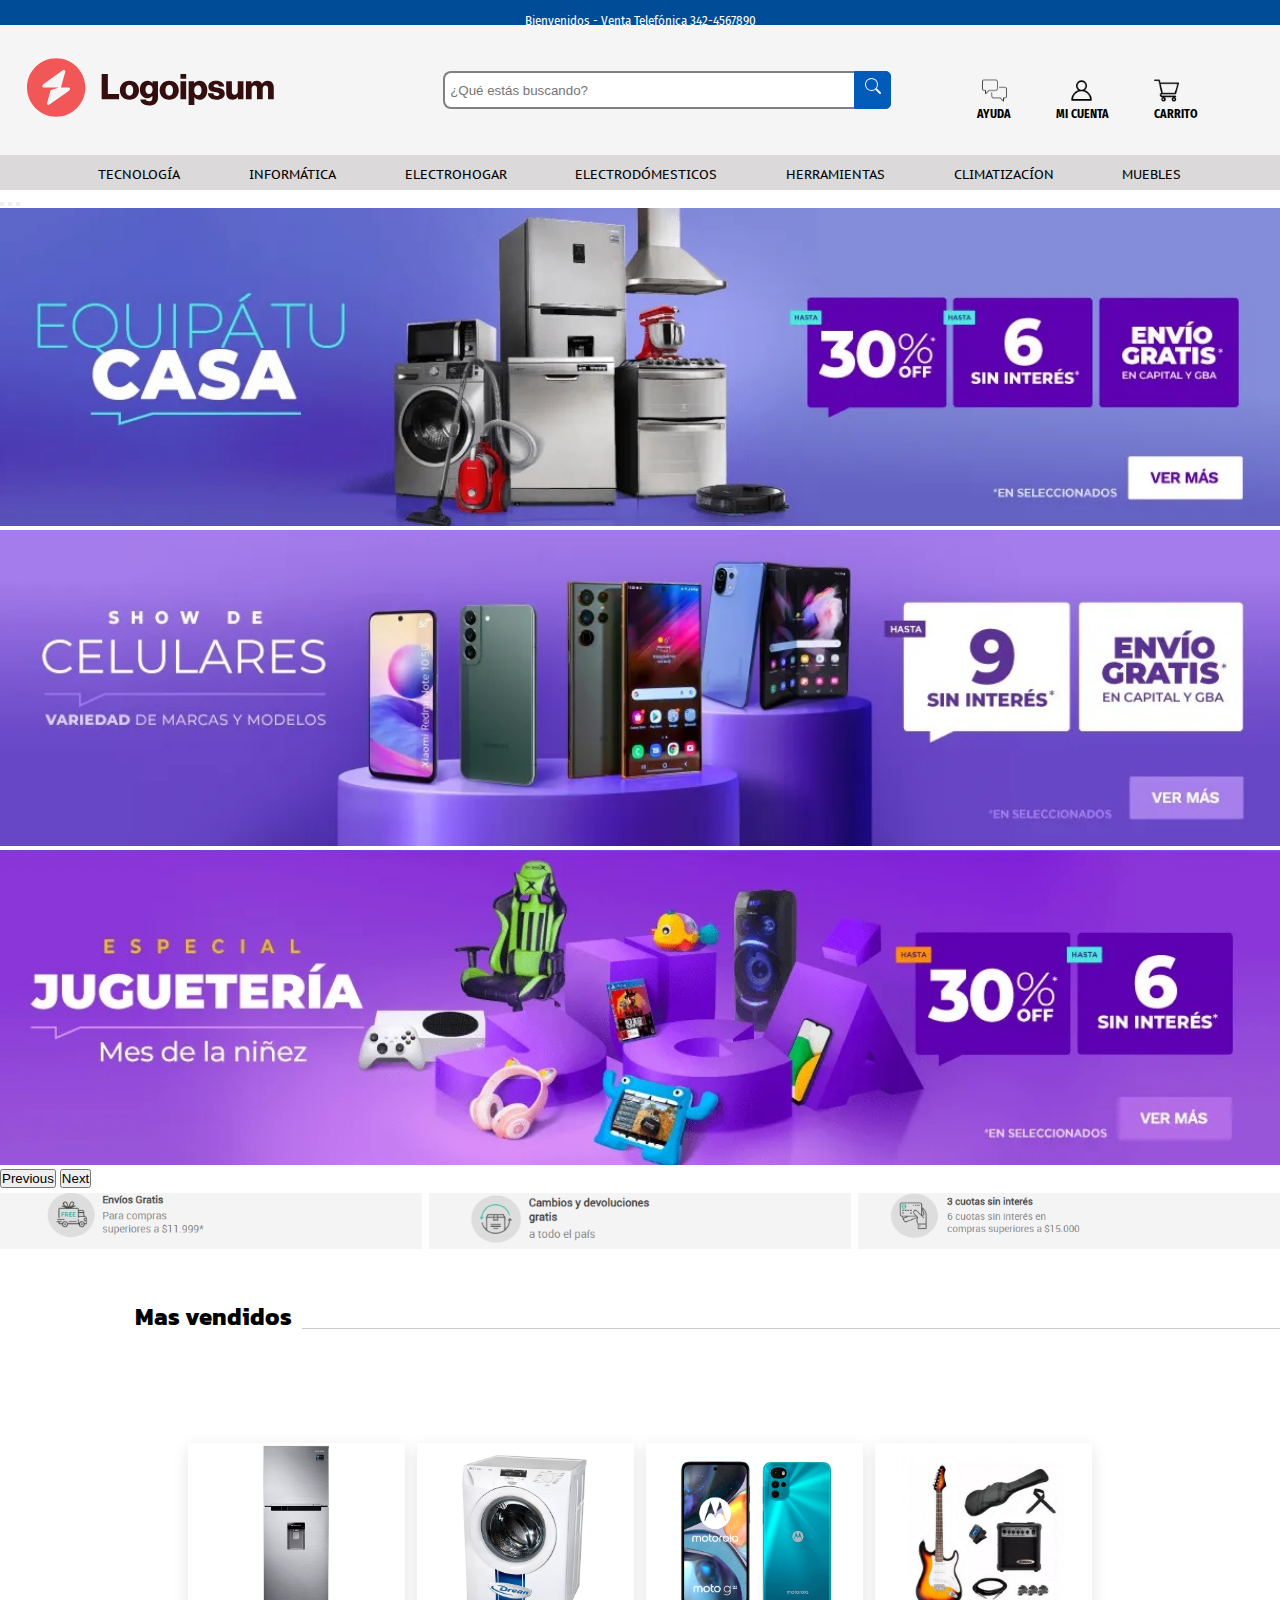
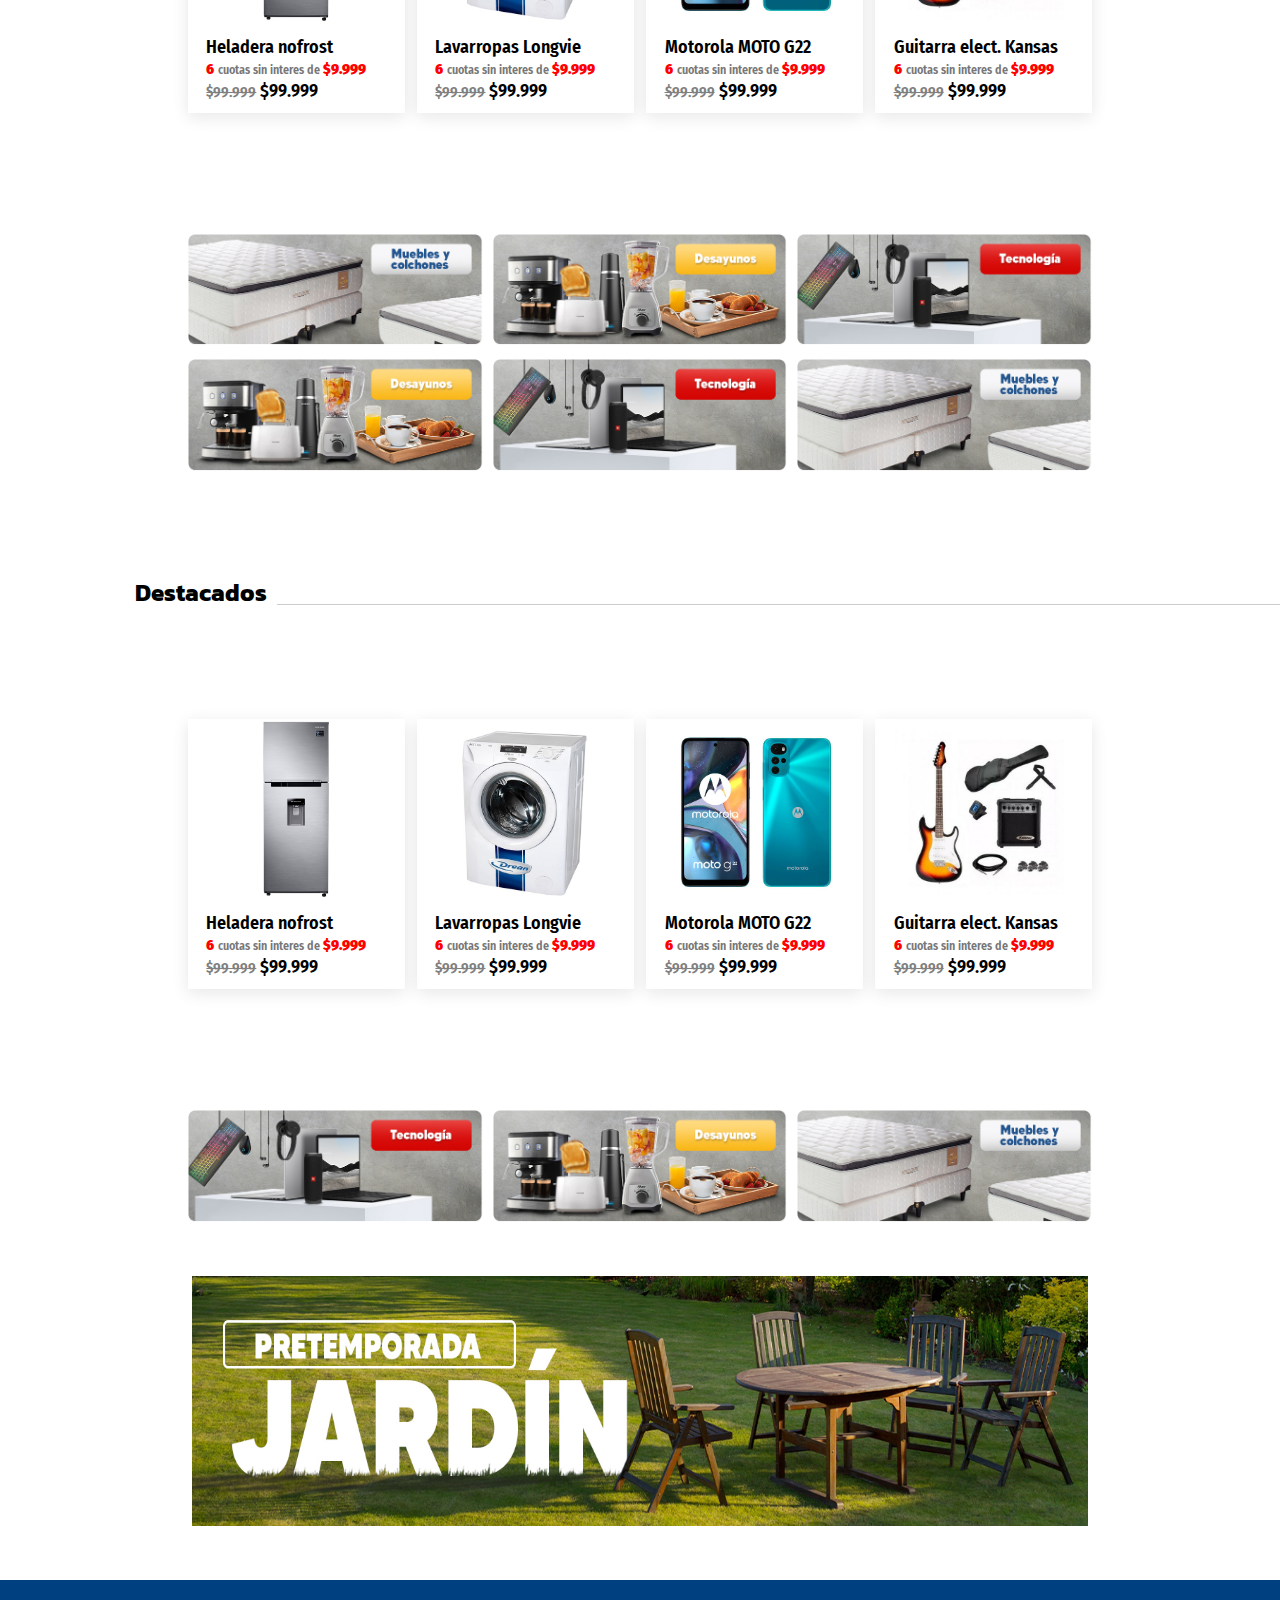
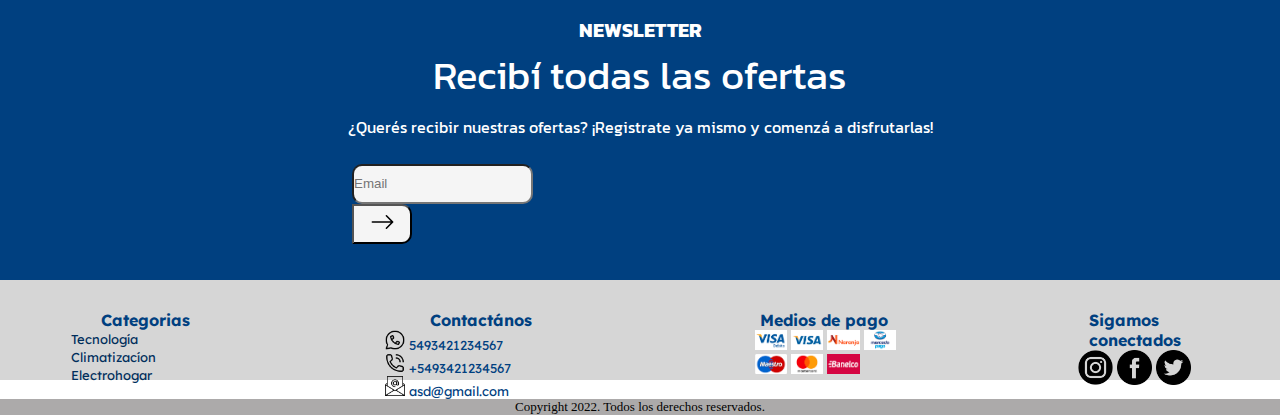
<file: index.html>
<!DOCTYPE html>
<html lang="es">

<head>
    <meta charset="UTF-8">
    <meta http-equiv="X-UA-Compatible" content="IE=edge">
    <meta name="viewport" content="width=device-width, initial-scale=1.0">
    <title>eCommerce</title>
    <!-- CSS -->
    <link href="https://cdn.jsdelivr.net/npm/bootstrap@5.2.0/dist/css/bootstrap.min.css" rel="stylesheet"
        integrity="sha384-gH2yIJqKdNHPEq0n4Mqa/HGKIhSkIHeL5AyhkYV8i59U5AR6csBvApHHNl/vI1Bx" crossorigin="anonymous">
    <link rel="stylesheet" href="./css/styles.css">

</head>

<body>
    <header>
        <div class="headerSuperior">
            <a href="./index.html">
                <p>Bienvenidos - Venta Telefónica 342-4567890</p>
            </a>
        </div>
        <div class="headerMain">
            <div class="logoEmpresa">
                <a href="#"><img src="./img/Logos/logo-ipsum.svg" alt="Logo de empresa"></a>
            </div>
            <div class="searchBox">
                <div class="wrap">
                    <div class="searchBox">
                        <input type="search" id="form1" class="searchTerm" placeholder="¿Qué estás buscando?">
                        <button type="button" class="searchButton">
                            <svg xmlns="http://www.w3.org/2000/svg" width="16" height="16" fill="currentColor"
                                class="bi bi-search" viewBox="0 0 16 16">
                                <path
                                    d="M11.742 10.344a6.5 6.5 0 1 0-1.397 1.398h-.001c.03.04.062.078.098.115l3.85 3.85a1 1 0 0 0 1.415-1.414l-3.85-3.85a1.007 1.007 0 0 0-.115-.1zM12 6.5a5.5 5.5 0 1 1-11 0 5.5 5.5 0 0 1 11 0z" />
                            </svg>
                        </button>
                    </div>
                </div>
            </div>
            <div class="iconosHeader">
                <div>
                    <a href="#">
                        <img src="./img/Logos/ayuda.png" class="iconoAyuda" alt="Ayuda">
                        <p>AYUDA</p>
                    </a>
                </div>
                <div>
                    <a href="./pages/inicio-sesion.html">
                        <img src="./img/Logos/usuario.png" class="iconoUsuario" alt="Mi cuenta">
                        <p>MI CUENTA</p>
                    </a>
                </div>
                <div>
                    <a href="#">
                        <img src="./img/Logos/carrito-de-compras.png" alt="Carrito de comras">
                        <p>CARRITO</p>
                    </a>
                </div>
            </div>
        </div>
        <nav class='navBar'>
            <input type='checkbox' id='responsive-menu' onclick='updatemenu()'><label></label>
            <ul>
                <li><a href='./pages/grilla-productos.html'>TECNOLOGÍA</a></li>
                <li><a href='./pages/grilla-productos.html'>INFORMÁTICA</a></li>
                <li><a href='./pages/grilla-productos.html'>ELECTROHOGAR</a></li>
                <li><a href='./pages/grilla-productos.html'>ELECTRODÓMESTICOS</a></li>
                <li><a href='./pages/grilla-productos.html'>HERRAMIENTAS</a></li>
                <li><a href='./pages/grilla-productos.html'>CLIMATIZACÍON</a></li>
                <li><a href='./pages/grilla-productos.html'>MUEBLES</a></li>
            </ul>
        </nav>
    </header>
    <main>
        <section>
            <div class="mainBanner">
                <div id="carouselExampleIndicators" class="carousel slide" data-bs-ride="true">
                    <div class="carousel-indicators">
                        <button type="button" data-bs-target="#carouselExampleIndicators" data-bs-slide-to="0"
                            class="active" aria-current="true" aria-label="Slide 1"></button>
                        <button type="button" data-bs-target="#carouselExampleIndicators" data-bs-slide-to="1"
                            aria-label="Slide 2"></button>
                        <button type="button" data-bs-target="#carouselExampleIndicators" data-bs-slide-to="2"
                            aria-label="Slide 3"></button>
                    </div>
                    <div class="carousel-inner">
                        <div class="carousel-item active">
                            <img src="./img/banners/main-banner-1.jpg" class="d-block w-100" alt="banner 1">
                        </div>
                        <div class="carousel-item">
                            <img src="./img/banners/main-banner-2.jpg" class="d-block w-100" alt="banner 2">
                        </div>
                        <div class="carousel-item">
                            <img src="./img/banners/main-banner-3.jpg" class="d-block w-100" alt="banner 3">
                        </div>
                    </div>
                    <button class="carousel-control-prev" type="button" data-bs-target="#carouselExampleIndicators"
                        data-bs-slide="prev">
                        <span class="carousel-control-prev-icon" aria-hidden="true"></span>
                        <span class="visually-hidden">Previous</span>
                    </button>
                    <button class="carousel-control-next" type="button" data-bs-target="#carouselExampleIndicators"
                        data-bs-slide="next">
                        <span class="carousel-control-next-icon" aria-hidden="true"></span>
                        <span class="visually-hidden">Next</span>
                    </button>
                </div>
            </div>
            <div class="inferiorBanner">
                <div class="imgInferiorBanner">
                    <img src="./img/categorias/envio-gratis.png" alt="Envios gratis">
                </div>
                <div class="imgInferiorBanner">
                    <img src="./img/categorias/cambios-devoluciones.png" alt="cambios y devoluciones gratis">
                </div>
                <div class="imgInferiorBanner">
                    <img src="./img/categorias/cuotas-s-interes.png" alt="Cuotas sin interes">
                </div>
            </div>
        </section>
        <h2 class="titulo-linea">Mas vendidos</h2>
        <section class="productosContainer">
            <div class="producto">
                <a href="#"><img src="./img/productos/heladera.png" alt="Heladera"></a>
                <p class="nombreProducto">Heladera nofrost</p>
                <p class="cuotasProducto"><b>6</b> <small>cuotas sin interes de </small><b>$9.999</b></p>
                <p class="precioProducto"> <span class="textoTachado"> $99.999</span> $99.999</p>
            </div>
            <div class="producto">
                <a href="#"><img src="./img/productos/lavarropas.jpg" alt="Producto"></a>
                <p class="nombreProducto">Lavarropas Longvie</p>
                <p class="cuotasProducto"><b>6</b> <small>cuotas sin interes de </small><b>$9.999</b></p>
                <p class="precioProducto"> <span class="textoTachado"> $99.999</span> $99.999</p>
            </div>
            <div class="producto">
                <a href="#"><img src="./img/productos/smarthphone.jpg" alt="Producto"></a>
                <p class="nombreProducto">Motorola MOTO G22</p>
                <p class="cuotasProducto"><b>6</b> <small>cuotas sin interes de </small><b>$9.999</b></p>
                <p class="precioProducto"> <span class="textoTachado"> $99.999</span> $99.999</p>
            </div>
            <div class="producto">
                <a href="#"><img src="./img/productos/guiarra-electrica.jpg" alt="Producto"></a>
                <p class="nombreProducto">Guitarra elect. Kansas</p>
                <p class="cuotasProducto"><b>6</b> <small>cuotas sin interes de </small><b>$9.999</b></p>
                <p class="precioProducto"> <span class="textoTachado"> $99.999</span> $99.999</p>
            </div>
        </section>
        <section class="grillaContainer">
            <div>
                <a href="./pages/grilla-productos.html"><img src="./img/categorias/colchones.jpg" alt="Colchones"></a>
            </div>
            <div>
                <a href="./pages/grilla-productos.html"><img src="./img/categorias/electrodomesticos.jpg"
                        alt="Electrodomesticos"></a>
            </div>
            <div>
                <a href="./pages/grilla-productos.html"><img src="./img/categorias/tecnologia.jpg" alt="Tecnología"></a>
            </div>
            <div>
                <a href="./pages/grilla-productos.html"><img src="./img/categorias/electrodomesticos.jpg"
                        alt="Electrodomesticos"></a>
            </div>
            <div>
                <a href="./pages/grilla-productos.html"><img src="./img/categorias/tecnologia.jpg" alt="Tecnología"></a>
            </div>
            <div>
                <a href="./pages/grilla-productos.html"><img src="./img/categorias/colchones.jpg" alt="Colchones"></a>
            </div>

        </section>
        <h2 class="titulo-linea">Destacados</h2>
        <section class="productosContainer">
            <div class="producto">
                <a href="#"><img src="./img/productos/heladera.png" alt="Heladera"></a>
                <p class="nombreProducto">Heladera nofrost</p>
                <p class="cuotasProducto"><b>6</b> <small>cuotas sin interes de </small><b>$9.999</b></p>
                <p class="precioProducto"> <span class="textoTachado"> $99.999</span> $99.999</p>
            </div>
            <div class="producto">
                <a href="#"><img src="./img/productos/lavarropas.jpg" alt="Producto"></a>
                <p class="nombreProducto">Lavarropas Longvie</p>
                <p class="cuotasProducto"><b>6</b> <small>cuotas sin interes de </small><b>$9.999</b></p>
                <p class="precioProducto"> <span class="textoTachado"> $99.999</span> $99.999</p>
            </div>
            <div class="producto">
                <a href="#"><img src="./img/productos/smarthphone.jpg" alt="Producto"></a>
                <p class="nombreProducto">Motorola MOTO G22</p>
                <p class="cuotasProducto"><b>6</b> <small>cuotas sin interes de </small><b>$9.999</b></p>
                <p class="precioProducto"> <span class="textoTachado"> $99.999</span> $99.999</p>
            </div>
            <div class="producto">
                <a href="#"><img src="./img/productos/guiarra-electrica.jpg" alt="Producto"></a>
                <p class="nombreProducto">Guitarra elect. Kansas</p>
                <p class="cuotasProducto"><b>6</b> <small>cuotas sin interes de </small><b>$9.999</b></p>
                <p class="precioProducto"> <span class="textoTachado"> $99.999</span> $99.999</p>
            </div>
        </section>
        <section>
            <div class="grillaContainer">
                <a href="./pages/grilla-productos.html"><img src="./img/categorias/tecnologia.jpg" alt="Tecnología"></a>
                <a href="./pages/grilla-productos.html"><img src="./img/categorias/electrodomesticos.jpg"
                        alt="Electrodomesticos"></a>
                <a href="./pages/grilla-productos.html"><img src="./img/categorias/colchones.jpg" alt="Colchones"></a>
            </div>
            <div class="bannerEnlace">
                <a href="./pages/grilla-productos.html"><img src="./img/banners/banner-categoria.jpg"
                        alt="Jardineria"></a>
            </div>


        </section>
        <section class="newsletter">
            <div>
                <h5> NEWSLETTER</h5>
                <p id="newsletterOfertas">Recibí todas las ofertas</p>
                <p>¿Querés recibir nuestras ofertas? ¡Registrate ya mismo y comenzá a disfrutarlas!</p>
            </div>
            <div class="newsletterSubs">
                <div class="input-group">
                    <input type="email" class="form-control" placeholder="Email">
                    <div class="input-group-btn">
                        <button class="btn" type="submit"><svg xmlns="http://www.w3.org/2000/svg" width="20" height="16"
                                fill="currentColor" class="bi bi-arrow-right" viewBox="0 0 16 16">
                                <path fill-rule="evenodd"
                                    d="M1 8a.5.5 0 0 1 .5-.5h11.793l-3.147-3.146a.5.5 0 0 1 .708-.708l4 4a.5.5 0 0 1 0 .708l-4 4a.5.5 0 0 1-.708-.708L13.293 8.5H1.5A.5.5 0 0 1 1 8z" />
                            </svg>
                        </button>
                    </div>
                </div>
            </div>
        </section>
        <footer>
            <section class="footerContainer">
                <div class="categoriasFooter">
                    <h4>Categorias</h4>
                    <ul>
                        <li><a href="./pages/grilla-productos.html">Tecnología</a></li>
                        <li><a href="./pages/grilla-productos.html">Climatizacíon</a></li>
                        <li><a href="./pages/grilla-productos.html">Electrohogar</a></li>
                    </ul>
                </div>
                <div class="contactanosFooter">
                    <h4>Contactános</h4>
                    <ul>
                        <li><img src="./img/Logos/whatsapp.png" alt="whatsapp"> 5493421234567</li>
                        <li><img src="./img/Logos/llamada.png" alt="telefono"> +5493421234567</li>
                        <li><img src="./img/Logos/correo-electronico.png" alt="e-mail"> asd@gmail.com</li>
                    </ul>
                </div>
                <div class="mediosDePago">
                    <h4>Medios de pago</h4>
                    <div>
                        <img src="./img/Logos/medios-de-pago/visadebit@2x.png" alt="Visa debito">
                        <img src="./img/Logos/medios-de-pago/visa@2x.png" alt="Visa">
                        <img src="./img/Logos/medios-de-pago/tarjeta-naranja@2x.png" alt="tarjeta naranja">
                        <img src="./img/Logos/medios-de-pago/mercadopago@2x.png" alt="Mercadopago">
                    </div>
                    <div>
                        <img src="./img/Logos/medios-de-pago/mastercarddebit@2x.png" alt="Mastercard debito">
                        <img src="./img/Logos/medios-de-pago/mastercard@2x.png" alt="Mastercard">
                        <img src="./img/Logos/medios-de-pago/banelco@2x.png" alt="Banelco">
                    </div>
                </div>
                <div class="socialNetworksFooter">
                    <h4>Sigamos conectados</h4>
                    <div>
                        <a href="#"><img src="./img/Logos/instagram.png" alt="Instagram"></a>
                        <a href="#"><img src="./img/Logos/facebook.png" alt="Facebook"></a>
                        <a href="#"><img src="./img/Logos/twitter.png" alt="Twitter"></a>
                    </div>
                </div>
            </section>

            <div class="copyright">
                <p>Copyright 2022. Todos los derechos reservados. </p>
            </div>
        </footer>
    </main>

    <!-- JavaScript -->
    <script src="https://cdn.jsdelivr.net/npm/bootstrap@5.2.0/dist/js/bootstrap.bundle.min.js"
        integrity="sha384-A3rJD856KowSb7dwlZdYEkO39Gagi7vIsF0jrRAoQmDKKtQBHUuLZ9AsSv4jD4Xa"
        crossorigin="anonymous"></script>
    <script src="../index.js"></script>
    <script src="../index.js"></script>
</body>

</html>
</file>
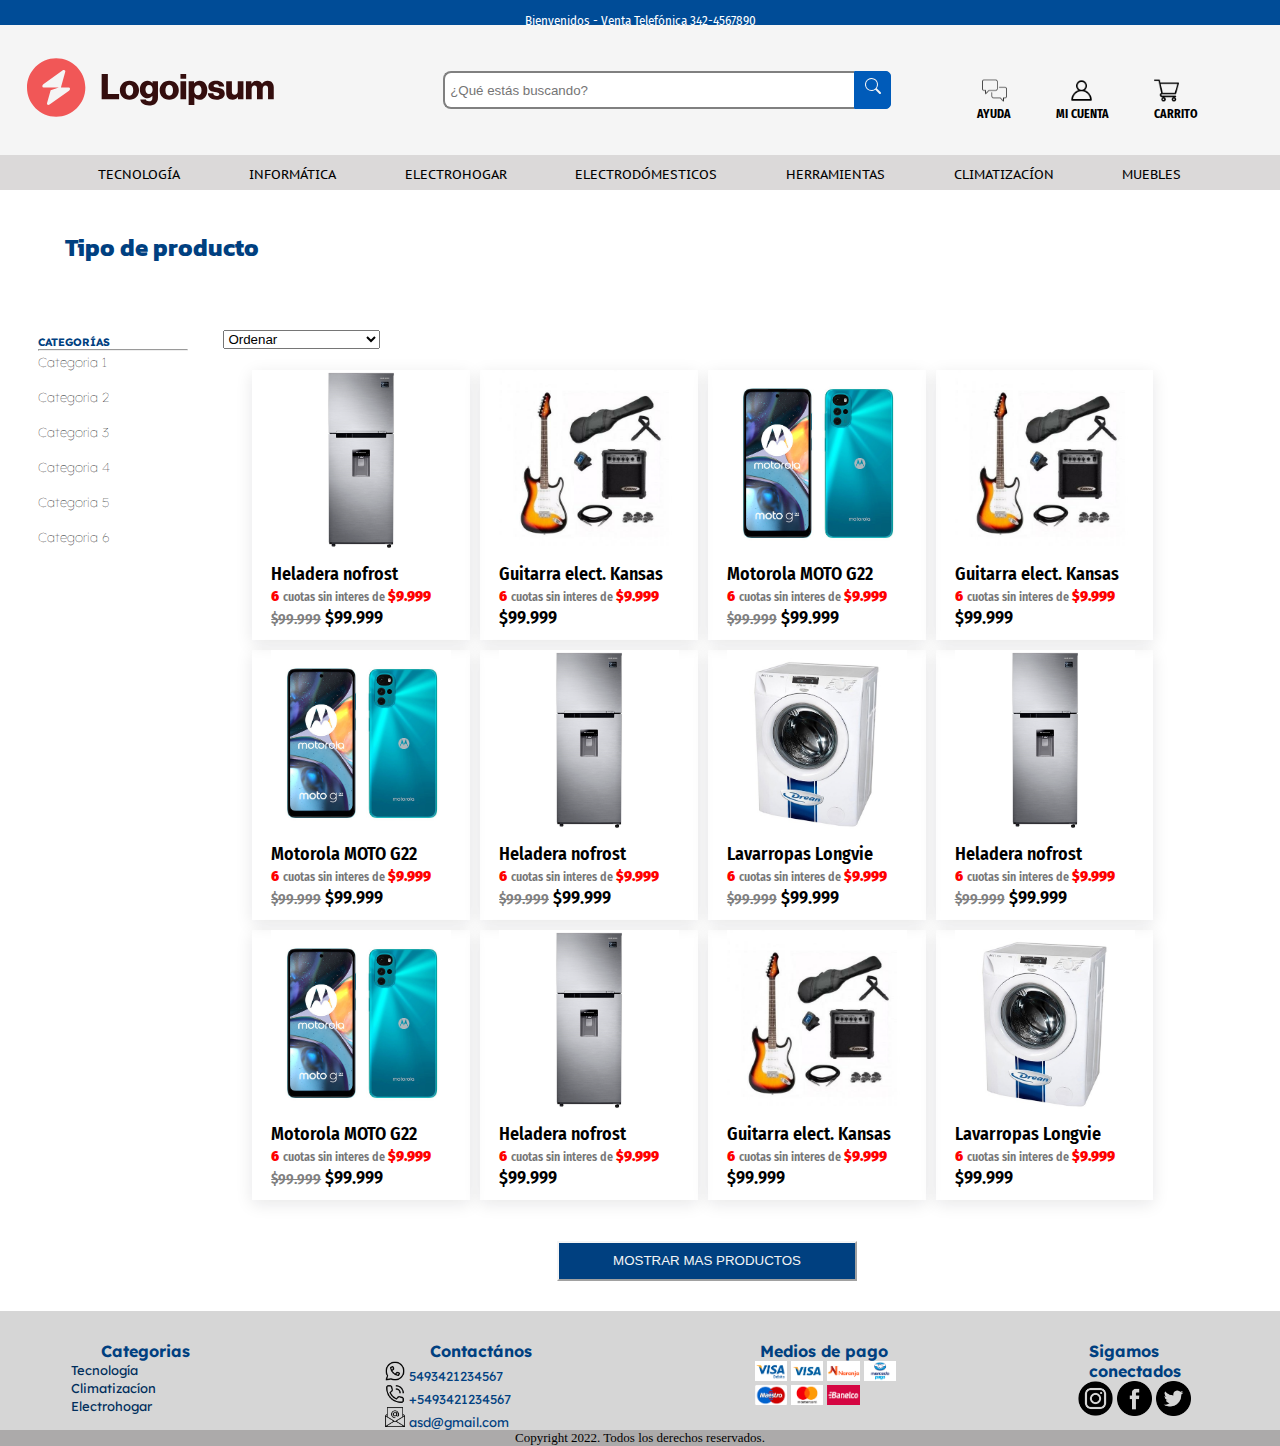
<file: pages/grilla-productos.html>
<!DOCTYPE html>
<html lang="es">

<head>
    <meta charset="UTF-8">
    <meta http-equiv="X-UA-Compatible" content="IE=edge">
    <meta name="viewport" content="width=device-width, initial-scale=1.0">
    <title>Lista de productos</title>
    <!-- CSS -->
    <link href="https://cdn.jsdelivr.net/npm/bootstrap@5.2.0/dist/css/bootstrap.min.css" rel="stylesheet"
        integrity="sha384-gH2yIJqKdNHPEq0n4Mqa/HGKIhSkIHeL5AyhkYV8i59U5AR6csBvApHHNl/vI1Bx" crossorigin="anonymous">
    <link rel="stylesheet" href="../css/styles.css">

</head>
<body>
    <header>
        <div class="headerSuperior">
            <a href="#">
                <p>Bienvenidos - Venta Telefónica 342-4567890</p>
            </a>
        </div>
        <div class="headerMain">
            <div class="logoEmpresa">
                <a href="../index.html"><img src="../img/Logos/logo-ipsum.svg" alt="Logo de empresa"></a>
            </div>
            <div class="searchBox">
                <div class="wrap">
                    <div class="searchBox">
                        <input type="search" id="form1" class="searchTerm" placeholder="¿Qué estás buscando?">
                        <button type="button" class="searchButton">
                            <svg xmlns="http://www.w3.org/2000/svg" width="16" height="16" fill="currentColor"
                                class="bi bi-search" viewBox="0 0 16 16">
                                <path
                                    d="M11.742 10.344a6.5 6.5 0 1 0-1.397 1.398h-.001c.03.04.062.078.098.115l3.85 3.85a1 1 0 0 0 1.415-1.414l-3.85-3.85a1.007 1.007 0 0 0-.115-.1zM12 6.5a5.5 5.5 0 1 1-11 0 5.5 5.5 0 0 1 11 0z" />
                            </svg>
                        </button>
                    </div>
                </div>
            </div>
            <div class="iconosHeader">
                <div>
                    <a href="#">
                        <img src="../img/Logos/ayuda.png" class="iconoAyuda" alt="Ayuda">
                            <p>AYUDA</p>
                        </a>
                </div>
                <div>
                    <a href="./inicio-sesion.html">
                        <img src="../img/Logos/usuario.png" class="iconoUsuario" alt="Mi cuenta">
                        <p>MI CUENTA</p>
                    </a>
                </div>
                <div>
                    <a href="#">
                        <img src="../img/Logos/carrito-de-compras.png" alt="Carrito de comras">
                        <p>CARRITO</p>
                    </a>
                </div>
            </div>
        </div>
        <nav class='navBar'>
            <input type='checkbox' id='responsive-menu' onclick='updatemenu()'><label></label>
            <ul>
                <li><a href='../pages/grilla-productos.html'>TECNOLOGÍA</a></li>
                <li><a href='../pages/grilla-productos.html'>INFORMÁTICA</a></li>
                <li><a href='../pages/grilla-productos.html'>ELECTROHOGAR</a></li>
                <li><a href='../pages/grilla-productos.html'>ELECTRODÓMESTICOS</a></li>
                <li><a href='../pages/grilla-productos.html'>HERRAMIENTAS</a></li>
                <li><a href='../pages/grilla-productos.html'>CLIMATIZACÍON</a></li>
                <li><a href='../pages/grilla-productos.html'>MUEBLES</a></li>
            </ul>
        </nav>
    </header>
    <main>
        <div class="h2Grilla">
            <h2>Tipo de producto</h2>
        </div>
        <section class="paginaProductosMain">
            <div class="subCategoria">
                <h6>CATEGORÍAS</h6>
                <hr>
                <ul>
                    <li><a href="#">Categoria 1</a></li>
                    <li><a href="#">Categoria 2</a></li>
                    <li><a href="#">Categoria 3</a></li>
                    <li><a href="#">Categoria 4</a></li>
                    <li><a href="#">Categoria 5</a></li>
                    <li><a href="#">Categoria 6</a></li>
                </ul>
            </div>
            <div>
                <div class="productosDesplegable">
                    <label for="filtro-categoria" ></label>
                    <select name="filtro-categoria" class="categoriaDesplegable">
                        <option value="Categoria-0">Categorias</option>
                        <option value="Categoria-1">Categoria 1</option>
                        <option value="Categoria-2">Categoria 2</option>
                        <option value="Categoria-3">Categoria 3</option>
                        <option value="Categoria-4">Categoria 4</option>
                    </select>
                    <label for="tipo-orden"></label>
                    <select name="tipo-orden">
                        <option value="seleccion-orden">Ordenar</option>
                        <option value="mas-vendido">Más Vendidos</option>
                        <option value="precio-descendente">Precio: Mayor a Menor</option>
                        <option value="precio-ascendente">Precio: Menor a Mayor</option>
                        <option value="alfa-ascendente">A-Z</option>
                        <option value="alfa-descendente">Z-A</option>
                    </select>
                </div>
                <section class="containerGrilla">
                    <div class="producto">
                        <a href="#"><img src="../img/productos/heladera.png" alt="Heladera"></a>
                        <p class="nombreProducto">Heladera nofrost</p>
                        <p class="cuotasProducto"><b>6</b> <small>cuotas sin interes de </small><b>$9.999</b></p>
                        <p class="precioProducto"> <span class="textoTachado">  $99.999</span> $99.999</p>
                    </div>
                    <div class="producto">
                        <a href="#"><img src="../img/productos/guiarra-electrica.jpg" alt="Producto"></a>
                        <p class="nombreProducto">Guitarra elect. Kansas</p>
                        <p class="cuotasProducto"><b>6</b> <small>cuotas sin interes de </small><b>$9.999</b></p>
                        <p class="precioProducto">$99.999</p>
                    </div>
                    <div class="producto">
                        <a href="#"><img src="../img/productos/smarthphone.jpg" alt="Producto"></a>
                        <p class="nombreProducto">Motorola MOTO G22</p>
                        <p class="cuotasProducto"><b>6</b> <small>cuotas sin interes de </small><b>$9.999</b></p>
                        <p class="precioProducto"> <span class="textoTachado">  $99.999</span> $99.999</p>
                    </div>
                    <div class="producto">
                        <a href="#"><img src="../img/productos/guiarra-electrica.jpg" alt="Producto"></a>
                        <p class="nombreProducto">Guitarra elect. Kansas</p>
                        <p class="cuotasProducto"><b>6</b> <small>cuotas sin interes de </small><b>$9.999</b></p>
                        <p class="precioProducto">$99.999</p>
                    </div>
                    <div class="producto">
                        <a href="#"><img src="../img/productos/smarthphone.jpg" alt="Producto"></a>
                        <p class="nombreProducto">Motorola MOTO G22</p>
                        <p class="cuotasProducto"><b>6</b> <small>cuotas sin interes de </small><b>$9.999</b></p>
                        <p class="precioProducto"> <span class="textoTachado">  $99.999</span> $99.999</p>
                    </div>
                    <div class="producto">
                        <a href="#"><img src="../img/productos/heladera.png" alt="Heladera"></a>
                        <p class="nombreProducto">Heladera nofrost</p>
                        <p class="cuotasProducto"><b>6</b> <small>cuotas sin interes de </small><b>$9.999</b></p>
                        <p class="precioProducto"> <span class="textoTachado">  $99.999</span> $99.999</p>
                    </div>
                    <div class="producto">
                        <a href="#"><img src="../img/productos/lavarropas.jpg" alt="Producto"></a>
                        <p class="nombreProducto">Lavarropas Longvie</p>
                        <p class="cuotasProducto"><b>6</b> <small>cuotas sin interes de </small><b>$9.999</b></p>
                        <p class="precioProducto"> <span class="textoTachado">  $99.999</span> $99.999</p>
                    </div>
                    <div class="producto">
                        <a href="#"><img src="../img/productos/heladera.png" alt="Heladera"></a>
                        <p class="nombreProducto">Heladera nofrost</p>
                        <p class="cuotasProducto"><b>6</b> <small>cuotas sin interes de </small><b>$9.999</b></p>
                        <p class="precioProducto"> <span class="textoTachado">  $99.999</span> $99.999</p>
                    </div>
                    <div class="producto">
                        <a href="#"><img src="../img/productos/smarthphone.jpg" alt="Producto"></a>
                        <p class="nombreProducto">Motorola MOTO G22</p>
                        <p class="cuotasProducto"><b>6</b> <small>cuotas sin interes de </small><b>$9.999</b></p>
                        <p class="precioProducto"> <span class="textoTachado">  $99.999</span> $99.999</p>
                    </div>
                    <div class="producto">
                        <a href="#"><img src="../img/productos/heladera.png" alt="Heladera"></a>
                        <p class="nombreProducto">Heladera nofrost</p>
                        <p class="cuotasProducto"><b>6</b> <small>cuotas sin interes de </small><b>$9.999</b></p>
                        <p class="precioProducto">$99.999</p>
                    </div>
                    <div class="producto">
                        <a href="#"><img src="../img/productos/guiarra-electrica.jpg" alt="Producto"></a>
                        <p class="nombreProducto">Guitarra elect. Kansas</p>
                        <p class="cuotasProducto"><b>6</b> <small>cuotas sin interes de </small><b>$9.999</b></p>
                        <p class="precioProducto">$99.999</p>
                    </div>
                    <div class="producto">
                        <a href="#"><img src="../img/productos/lavarropas.jpg" alt="Producto"></a>
                        <p class="nombreProducto">Lavarropas Longvie</p>
                        <p class="cuotasProducto"><b>6</b> <small>cuotas sin interes de </small><b>$9.999</b></p>
                        <p class="precioProducto">$99.999</p>
                    </div>
            </section>

                    <div class="btn2Container">
                        <button class="btn2 btnGrilla" type="submit">MOSTRAR MAS PRODUCTOS</button>
                    </div>

        </section>
    </main>
    <footer>
        <section class="footerContainer">
        <div class="categoriasFooter">
            <h4>Categorias</h4>
            <ul>
                <li><a href="../pages/grilla-productos.html">Tecnología</a></li>
                <li><a href="../pages/grilla-productos.html">Climatizacíon</a></li>
                <li><a href="../pages/grilla-productos.html">Electrohogar</a></li>
            </ul>
        </div>
        <div class="contactanosFooter">
            <h4>Contactános</h4>
            <ul>
                <li><img src="../img/Logos/whatsapp.png" alt="whatsapp"> 5493421234567</li>
                <li><img src="../img/Logos/llamada.png" alt="telefono"> +5493421234567</li>
                <li><img src="../img/Logos/correo-electronico.png" alt="e-mail"> asd@gmail.com</li>
            </ul>
        </div>
        <div class="mediosDePago">
            <h4>Medios de pago</h4>
            <div>
                <img src="../img/Logos/medios-de-pago/visadebit@2x.png" alt="Visa debito">
                <img src="../img/Logos/medios-de-pago/visa@2x.png" alt="Visa">
                <img src="../img/Logos/medios-de-pago/tarjeta-naranja@2x.png" alt="tarjeta naranja">
                <img src="../img/Logos/medios-de-pago/mercadopago@2x.png" alt="Mercadopago">
            </div>
            <div>
                <img src="../img/Logos/medios-de-pago/mastercarddebit@2x.png" alt="Mastercard debito">
                <img src="../img/Logos/medios-de-pago/mastercard@2x.png" alt="Mastercard">
                <img src="../img/Logos/medios-de-pago/banelco@2x.png" alt="Banelco">
            </div>
        </div>
        <div class="socialNetworksFooter">
            <h4>Sigamos conectados</h4>
            <div>
            <a href="#"><img src="../img/Logos/instagram.png" alt="Instagram"></a>
            <a href="#"><img src="../img/Logos/facebook.png" alt="Facebook"></a>
            <a href="#"><img src="../img/Logos/twitter.png" alt="Twitter"></a>
        </div>
        </div>
    </section>

        <div class="copyright">
            <p>Copyright 2022. Todos los derechos reservados. </p>
        </div>
    </footer>
        <!-- JavaScript -->
        <script src="https://cdn.jsdelivr.net/npm/bootstrap@5.2.0/dist/js/bootstrap.bundle.min.js"
        integrity="sha384-A3rJD856KowSb7dwlZdYEkO39Gagi7vIsF0jrRAoQmDKKtQBHUuLZ9AsSv4jD4Xa"
        crossorigin="anonymous"></script>
        <script src="../index.js"></script>
</body>
</html>
</file>
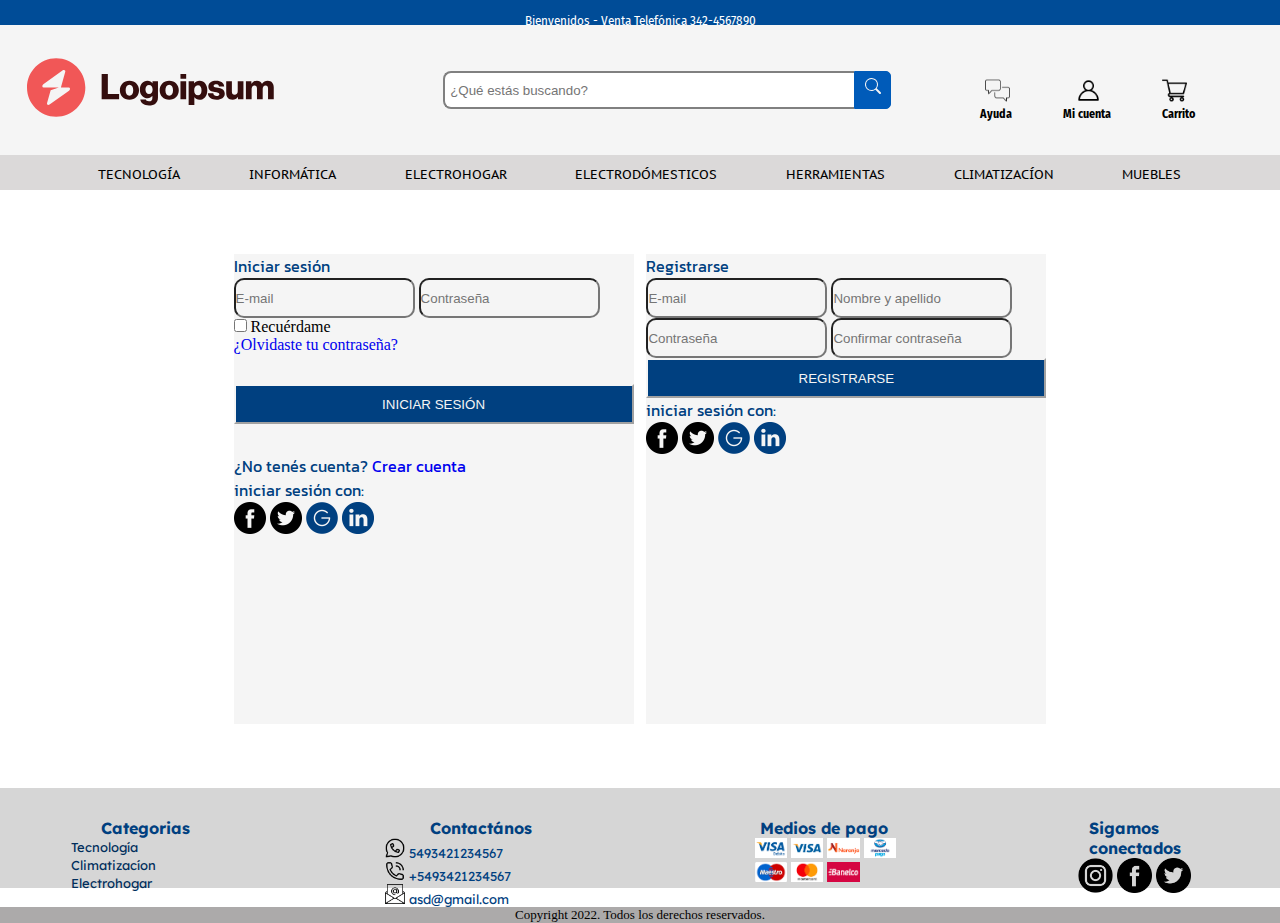
<file: pages/inicio-sesion.html>
<!DOCTYPE html>
<html lang="es">
<head>
    <meta charset="UTF-8">
    <meta http-equiv="X-UA-Compatible" content="IE=edge">
    <meta name="viewport" content="width=device-width, initial-scale=1.0">
    <title>Iniciar Sesión</title>
    <!-- CSS only -->
    <link href="https://cdn.jsdelivr.net/npm/bootstrap@5.2.0/dist/css/bootstrap.min.css" rel="stylesheet"
        integrity="sha384-gH2yIJqKdNHPEq0n4Mqa/HGKIhSkIHeL5AyhkYV8i59U5AR6csBvApHHNl/vI1Bx" crossorigin="anonymous">
    <link rel="stylesheet" href="../css/styles.css">

</head>

<body>
    <header>
        <div class="headerSuperior">
            <a href="#">
                <p>Bienvenidos - Venta Telefónica 342-4567890</p>
            </a>
        </div>
        <div class="headerMain">
            <div class="logoEmpresa">
                <a href="../index.html"><img src="../img/Logos/logo-ipsum.svg" alt="Logo de empresa"></a>
            </div>

            <div class="searchBox">

                <div class="wrap">
                    <div class="searchBox">
                        <input type="search" id="form1" class="searchTerm" placeholder="¿Qué estás buscando?">
                        <button type="button" class="searchButton">
                            <svg xmlns="http://www.w3.org/2000/svg" width="16" height="16" fill="currentColor"
                                class="bi bi-search" viewBox="0 0 16 16">
                                <path
                                    d="M11.742 10.344a6.5 6.5 0 1 0-1.397 1.398h-.001c.03.04.062.078.098.115l3.85 3.85a1 1 0 0 0 1.415-1.414l-3.85-3.85a1.007 1.007 0 0 0-.115-.1zM12 6.5a5.5 5.5 0 1 1-11 0 5.5 5.5 0 0 1 11 0z" />
                            </svg>
                        </button>
                    </div>
                </div>
            </div>
            <div class="iconosHeader">
                <div>
                    <a href="#">
                        <img src="../img/Logos/ayuda.png" class="iconoAyuda" alt="Ayuda">
                        <a href="#">
                            <p>Ayuda</p>
                        </a>
                </div>
                <div>
                    <a href="#">
                        <img src="../img/Logos/usuario.png" class="iconoUsuario" alt="Mi cuenta">
                        <p>Mi cuenta</p>
                    </a>
                </div>
                <div>
                    <a href="#">
                        <img src="../img/Logos/carrito-de-compras.png" alt="Carrito de comras">
                        <p>Carrito</p>
                    </a>
                </div>
            </div>
        </div>
        <nav class='navBar'>
            <input type='checkbox' id='responsive-menu' onclick='updatemenu()'><label></label>
            <ul>
                <li><a href='../pages/grilla-productos.html'>TECNOLOGÍA</a></li>
                <li><a href='../pages/grilla-productos.html'>INFORMÁTICA</a></li>
                <li><a href='../pages/grilla-productos.html'>ELECTROHOGAR</a></li>
                <li><a href='../pages/grilla-productos.html'>ELECTRODÓMESTICOS</a></li>
                <li><a href='../pages/grilla-productos.html'>HERRAMIENTAS</a></li>
                <li><a href='../pages/grilla-productos.html'>CLIMATIZACÍON</a></li>
                <li><a href='../pages/grilla-productos.html'>MUEBLES</a></li>
            </ul>
        </nav>
    </header>
    <main class="loginMain">
        <!-- bootstrap sing in/register form -->
        <section class="loginFormContainer">
            <form class="border border-light p-4">
                <p class="h2 mb-4 text-center">Iniciar sesión</p>
                <input type="email" id="defaultLoginFormEmail" class="form-control mb-4" placeholder="E-mail">
                <input type="password" id="defaultLoginFormPassword" class="form-control mb-4" placeholder="Contraseña">
                <div class="d-flex justify-content-between">
                    <div>
                        <div class="custom-control custom-checkbox">
                            <input type="checkbox" class="custom-control-input" id="defaultLoginFormRemember">
                            <label class="custom-control-label" for="defaultLoginFormRemember">Recuérdame</label>
                        </div>
                    </div>
                    <div>
                        <a href="#">¿Olvidaste tu contraseña?</a>
                    </div>
                </div>
                <div class="btnContainer">
                <button class="btn2" type="submit">INICIAR SESIÓN</button>
            </div>
                <div class="text-center">
                    <p>¿No tenés cuenta? <a href="#">Crear cuenta</a>
                    </p>
                    <p>iniciar sesión con:</p>
                    <a type="button" class="light-blue-text mx-2">
                        <img src="../img/Logos/facebook.png" alt="">
                    </a>
                    <a type="button" class="light-blue-text mx-2">
                        <img src="../img/Logos/twitter.png" alt="">
                    </a>
                    <a type="button" class="light-blue-text mx-2">
                        <img src="../img/Logos/google.png" alt="">
                    </a>
                    <a type="button" class="light-blue-text mx-2">
                        <img src="../img/Logos/linkedin.png" alt="">
                    </a>
                </div>
            </form>
        </section>

        <section class="registerFormContainer">
            <form class="border border-light p-4">
                <p class="h2 mb-4 text-center">Registrarse</p>
                <input type="email" id="defaultLoginFormEmail" class="form-control mb-4" placeholder="E-mail">
                <input type="text" id="registerName" class="form-control mb-4" placeholder="Nombre y apellido">
                <input type="password" id="registerPassword" class="form-control mb-4" placeholder="Contraseña">
                <input type="password" id="registerRepeatPassword" class="form-control mb-4" placeholder="Confirmar contraseña">
                
                <div>
                <button class="btn2" type="submit">REGISTRARSE</button>
            </div>
                <div class="text-center">
                    <p>iniciar sesión con:</p>
                    <a type="button" class="light-blue-text mx-2">
                        <img src="../img/Logos/facebook.png" alt="">
                    </a>
                    <a type="button" class="light-blue-text mx-2">
                        <img src="../img/Logos/twitter.png" alt="">
                    </a>
                    <a type="button" class="light-blue-text mx-2">
                        <img src="../img/Logos/google.png" alt="">
                    </a>
                    <a type="button" class="light-blue-text mx-2">
                        <img src="../img/Logos/linkedin.png" alt="">
                    </a>
                </div>
            </form>
        </section>
        <!-- fin bootstrap sing in/register form -->

        <footer>
            <section class="footerContainer">
            <div class="categoriasFooter">
                <h4>Categorias</h4>
                <ul>
                    <li><a href="../pages/grilla-productos.html">Tecnología</a></li>
                    <li><a href="../pages/grilla-productos.html">Climatizacíon</a></li>
                    <li><a href="../pages/grilla-productos.html">Electrohogar</a></li>
                </ul>
            </div>
            <div class="contactanosFooter">
                <h4>Contactános</h4>
                <ul>
                    <li><img src="../img/Logos/whatsapp.png" alt="whatsapp"> 5493421234567</li>
                    <li><img src="../img/Logos/llamada.png" alt="telefono"> +5493421234567</li>
                    <li><img src="../img/Logos/correo-electronico.png" alt="e-mail"> asd@gmail.com</li>
                </ul>
            </div>
            <div class="mediosDePago">
                <h4>Medios de pago</h4>
                <div>
                    <img src="../img/Logos/medios-de-pago/visadebit@2x.png" alt="Visa debito">
                    <img src="../img/Logos/medios-de-pago/visa@2x.png" alt="Visa">
                    <img src="../img/Logos/medios-de-pago/tarjeta-naranja@2x.png" alt="tarjeta naranja">
                    <img src="../img/Logos/medios-de-pago/mercadopago@2x.png" alt="Mercadopago">
                </div>
                <div>
                    <img src="../img/Logos/medios-de-pago/mastercarddebit@2x.png" alt="Mastercard debito">
                    <img src="../img/Logos/medios-de-pago/mastercard@2x.png" alt="Mastercard">
                    <img src="../img/Logos/medios-de-pago/banelco@2x.png" alt="Banelco">
                </div>
            </div>
            <div class="socialNetworksFooter">
                <h4>Sigamos conectados</h4>
                <div>
                <a href="#"><img src="../img/Logos/instagram.png" alt="Instagram"></a>
                <a href="#"><img src="../img/Logos/facebook.png" alt="Facebook"></a>
                <a href="#"><img src="../img/Logos/twitter.png" alt="Twitter"></a>
            </div>
            </div>
        </section>
    
            <div class="copyright">
                <p>Copyright 2022. Todos los derechos reservados. </p>
            </div>
        </footer>
    </main>

    <!-- JavaScript Bundle with Popper -->
    <script src="https://cdn.jsdelivr.net/npm/bootstrap@5.2.0/dist/js/bootstrap.bundle.min.js"
        integrity="sha384-A3rJD856KowSb7dwlZdYEkO39Gagi7vIsF0jrRAoQmDKKtQBHUuLZ9AsSv4jD4Xa"
        crossorigin="anonymous"></script>
</body>
</html>
</file>
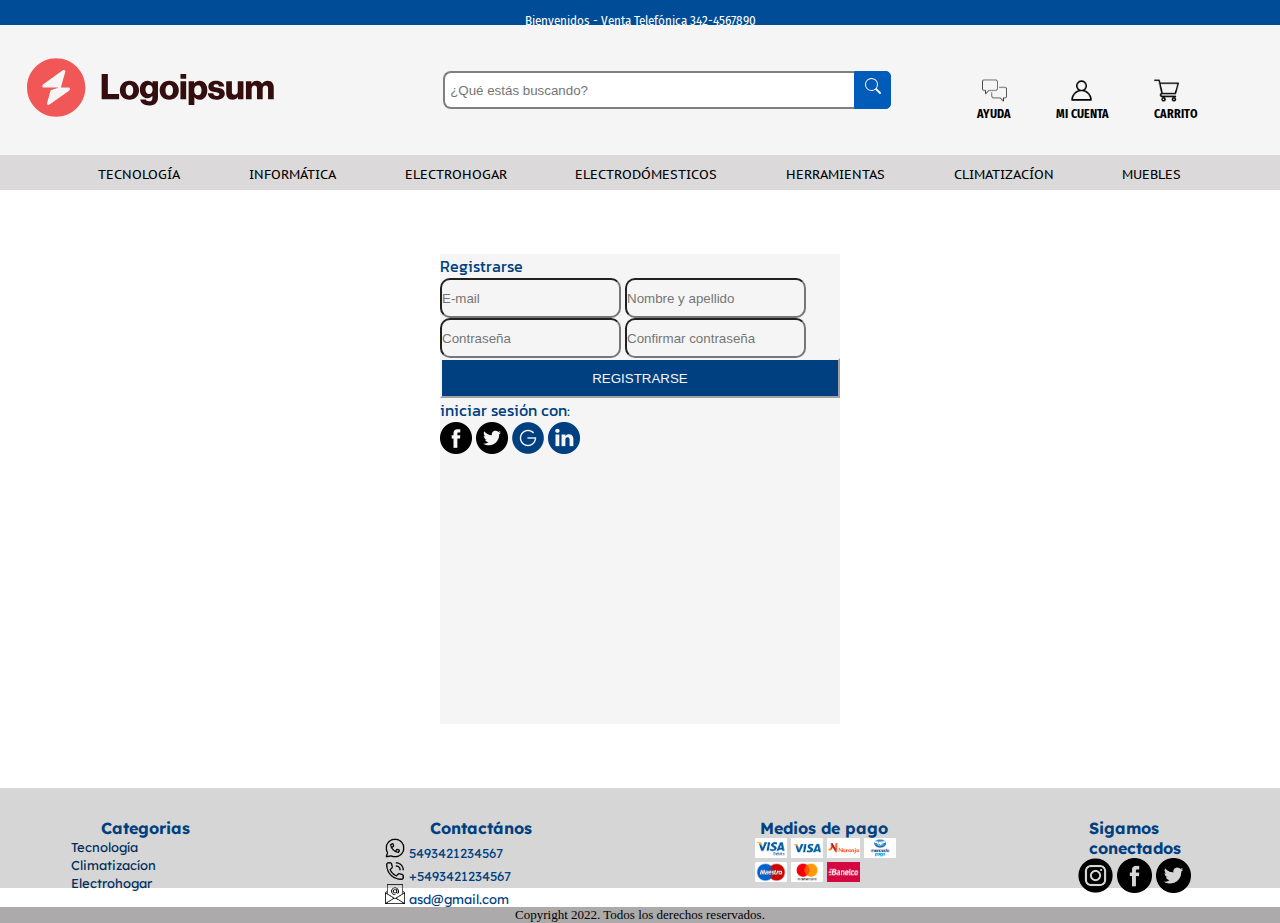
<file: pages/registro-usuarios.html>
<!DOCTYPE html>
<html lang="es">

<head>
    <meta charset="UTF-8">
    <meta http-equiv="X-UA-Compatible" content="IE=edge">
    <meta name="viewport" content="width=device-width, initial-scale=1.0">
    <title>Registrarse</title>
    <!-- CSS  -->
    <link href="https://cdn.jsdelivr.net/npm/bootstrap@5.2.0/dist/css/bootstrap.min.css" rel="stylesheet"
        integrity="sha384-gH2yIJqKdNHPEq0n4Mqa/HGKIhSkIHeL5AyhkYV8i59U5AR6csBvApHHNl/vI1Bx" crossorigin="anonymous">
    <link rel="stylesheet" href="../css/styles.css">

</head>

<body>
    <header>
        <div class="headerSuperior">
            <a href="#">
                <p>Bienvenidos - Venta Telefónica 342-4567890</p>
            </a>
        </div>
        <div class="headerMain">
            <div class="logoEmpresa">
                <a href="../index.html"><img src="../img/Logos/logo-ipsum.svg" alt="Logo de empresa"></a>
            </div>

            <div class="searchBox">

                <div class="wrap">
                    <div class="searchBox">
                        <input type="search" id="form1" class="searchTerm" placeholder="¿Qué estás buscando?">
                        <button type="button" class="searchButton">
                            <svg xmlns="http://www.w3.org/2000/svg" width="16" height="16" fill="currentColor"
                                class="bi bi-search" viewBox="0 0 16 16">
                                <path
                                    d="M11.742 10.344a6.5 6.5 0 1 0-1.397 1.398h-.001c.03.04.062.078.098.115l3.85 3.85a1 1 0 0 0 1.415-1.414l-3.85-3.85a1.007 1.007 0 0 0-.115-.1zM12 6.5a5.5 5.5 0 1 1-11 0 5.5 5.5 0 0 1 11 0z" />
                            </svg>
                        </button>
                    </div>
                </div>
            </div>
            <div class="iconosHeader">
                <div>
                    <a href="#">
                        <img src="../img/Logos/ayuda.png" class="iconoAyuda" alt="Ayuda">
                        <p>AYUDA</p>
                    </a>
                </div>
                <div>
                    <a href="./inicio-sesion.html">
                        <img src="../img/Logos/usuario.png" class="iconoUsuario" alt="Mi cuenta">
                        <p>MI CUENTA</p>
                    </a>
                </div>
                <div>
                    <a href="#">
                        <img src="../img/Logos/carrito-de-compras.png" alt="Carrito de comras">
                        <p>CARRITO</p>
                    </a>
                </div>
            </div>
        </div>
        <nav class='navBar'>
            <input type='checkbox' id='responsive-menu' onclick='updatemenu()'><label></label>
            <ul>
                <li><a href='../pages/grilla-productos.html'>TECNOLOGÍA</a></li>
                <li><a href='../pages/grilla-productos.html'>INFORMÁTICA</a></li>
                <li><a href='../pages/grilla-productos.html'>ELECTROHOGAR</a></li>
                <li><a href='../pages/grilla-productos.html'>ELECTRODÓMESTICOS</a></li>
                <li><a href='../pages/grilla-productos.html'>HERRAMIENTAS</a></li>
                <li><a href='../pages/grilla-productos.html'>CLIMATIZACÍON</a></li>
                <li><a href='../pages/grilla-productos.html'>MUEBLES</a></li>
            </ul>
        </nav>
    </header>
    <main class="loginMain">

        <!-- bootstrap sing in/log in form -->

        <section class="registerFormContainer">
            <form class="border border-light p-4" name="formularioSingin">
                <p class="h2 mb-4 text-center">Registrarse</p>
                <input type="email" id="defaultLoginFormEmail" class="form-control mb-4" placeholder="E-mail" name="email" > 
                <input type="text" id="registerName" class="form-control mb-4" placeholder="Nombre y apellido" name="nombApel" >
                <input type="password" id="registerPassword" class="form-control mb-4" placeholder="Contraseña" name="password" >
                <input type="password" id="registerRepeatPassword" class="form-control mb-4"
                    placeholder="Confirmar contraseña" name="passwordCheck" >

                <div>
                    <button class="btn2" id="btnSingin" type="submit" name="btnSingin" onclick="validarRegistro()">REGISTRARSE</button>
                </div>
                <div class="text-center">
                    <p>iniciar sesión con:</p>
                    <a type="button" class="light-blue-text mx-2" href="./inicio-sesion.html">
                        <img src="../img/Logos/facebook.png" alt="">
                    </a>
                    <a type="button" class="light-blue-text mx-2" href="./inicio-sesion.html">
                        <img src="../img/Logos/twitter.png" alt="">
                    </a>
                    <a type="button" class="light-blue-text mx-2" href="./inicio-sesion.html">
                        <img src="../img/Logos/google.png" alt="">
                    </a>
                    <a type="button" class="light-blue-text mx-2" href="./inicio-sesion.html">
                        <img src="../img/Logos/linkedin.png" alt="">
                    </a>
                </div>
            </form>
        </section>
        <!-- fin bootstrap sing in/log in form -->

        <footer>
            <section class="footerContainer">
                <div class="categoriasFooter">
                    <h4>Categorias</h4>
                    <ul>
                        <li><a href="../pages/grilla-productos.html">Tecnología</a></li>
                        <li><a href="../pages/grilla-productos.html">Climatizacíon</a></li>
                        <li><a href="../pages/grilla-productos.html">Electrohogar</a></li>
                    </ul>
                </div>
                <div class="contactanosFooter">
                    <h4>Contactános</h4>
                    <ul>
                        <li><img src="../img/Logos/whatsapp.png" alt="whatsapp"> 5493421234567</li>
                        <li><img src="../img/Logos/llamada.png" alt="telefono"> +5493421234567</li>
                        <li><img src="../img/Logos/correo-electronico.png" alt="e-mail"> asd@gmail.com</li>
                    </ul>
                </div>
                <div class="mediosDePago">
                    <h4>Medios de pago</h4>
                    <div>
                        <img src="../img/Logos/medios-de-pago/visadebit@2x.png" alt="Visa debito">
                        <img src="../img/Logos/medios-de-pago/visa@2x.png" alt="Visa">
                        <img src="../img/Logos/medios-de-pago/tarjeta-naranja@2x.png" alt="tarjeta naranja">
                        <img src="../img/Logos/medios-de-pago/mercadopago@2x.png" alt="Mercadopago">
                    </div>
                    <div>
                        <img src="../img/Logos/medios-de-pago/mastercarddebit@2x.png" alt="Mastercard debito">
                        <img src="../img/Logos/medios-de-pago/mastercard@2x.png" alt="Mastercard">
                        <img src="../img/Logos/medios-de-pago/banelco@2x.png" alt="Banelco">
                    </div>
                </div>
                <div class="socialNetworksFooter">
                    <h4>Sigamos conectados</h4>
                    <div>
                        <a href="#"><img src="../img/Logos/instagram.png" alt="Instagram"></a>
                        <a href="#"><img src="../img/Logos/facebook.png" alt="Facebook"></a>
                        <a href="#"><img src="../img/Logos/twitter.png" alt="Twitter"></a>
                    </div>
                </div>
            </section>

            <div class="copyright">
                <p>Copyright 2022. Todos los derechos reservados. </p>
            </div>
        </footer>
    </main>

    <!-- JavaScript -->
    <script src="https://cdn.jsdelivr.net/npm/bootstrap@5.2.0/dist/js/bootstrap.bundle.min.js"
        integrity="sha384-A3rJD856KowSb7dwlZdYEkO39Gagi7vIsF0jrRAoQmDKKtQBHUuLZ9AsSv4jD4Xa"
        crossorigin="anonymous"></script>
    <script src="../index.js"></script>
</body>

</html>
</file>
<file: css/styles.css>
@import url('https://fonts.googleapis.com/css2?family=Fira+Sans+Condensed:wght@300&display=swap');
/* font-family: 'Fira Sans Condensed', sans-serif; (nombre productos) */
@import url('https://fonts.googleapis.com/css2?family=PT+Sans+Caption&display=swap');
/* font-family: 'PT Sans Caption', sans-serif; (categorias) */
@import url('https://fonts.googleapis.com/css2?family=Lexend+Deca&display=swap');
/* font-family: 'Lexend Deca', sans-serif; (footer) */
@import url('https://fonts.googleapis.com/css2?family=Kanit&display=swap');
/* font-family: 'Kanit', sans-serif; (newsletter) */

* {
    padding: 0;
    margin: 0;
    box-sizing: border-box;
}

/* inicio header */
.headerSuperior {
    width: 100vw;
    height: 25px;
    display: flex;
    justify-content: center;
    align-items: center;
    background-color: #004c97;
}

.headerSuperior p {
    color: white;
    font-family: 'Fira Sans Condensed', sans-serif;
    padding-top: 15px;
    font-size: 13px;
}

.headerMain {
    width: 100vw;
    height: 130px;
    background-color: whitesmoke;
    display: flex;
    flex-flow: row wrap;
    justify-content: space-between;
    align-items: center;
    padding-left: 2%;
    padding-right: 5%;
}

.logoEmpresa {
    width: 8vw;
    align-items: center;
    background-color: whitesmoke;
    transition: 1s;
}

.logoEmpresa:hover {
    transform: scale(1.1);
    opacity: 0.5;
}

.logoEmpresa img {
    height: 60px;
}

/* inicio buscador */
.searchBox {
    width: 35vw;
    position: relative;
    display: flex;
}

.searchTerm {
    width: 100%;
    border: 2px solid grey;
    border-right: none;
    padding: 5px;
    height: 38px;
    border-radius: 8px 0 0 8px;
    outline: none;

}

.searchButton {
    width: 40px;
    height: 38px;
    padding-bottom: 5px;
    border: 1px solid #005BB9;
    background: #005BB9;
    text-align: center;
    color: whitesmoke;
    border-radius: 0 5px 5px 0;
    cursor: pointer;
    font-size: 20px;
}

.wrap {
    width: 25%;
    position: absolute;
    top: 50%;
    left: 40%;
    transform: translate(-50%, -50%);
}

/* fin buscador  */

.iconosHeader {
    display: inline-flex;
    width: 20vw;
    gap: 10px;
    justify-content: space-around;
}

.iconosHeader p {
    font-size: 12px;
    text-align: center;
    font-family: 'Fira Sans Condensed', sans-serif;
    font-weight: bold;
}

.iconosHeader div:hover {
    transform: scale(1.2);
    transition: 0.5s;
}

.iconoUsuario {
    margin-left: 13px;
}

.iconoAyuda {
    margin-left: 5px;
}

.iconosHeader img {
    height: 25px;
    margin-top: 2vh;
}

header a {
    text-decoration: none;
}

header a:link {
    color: black;
}

header a:visited {
    color: black;
}

/* inicio barra de navegacion */
.navBar {
    width: 100vw;
    background: #DBD9D9;
    color: #FFFFFF;
    height: 35px;
    border-radius: 0px;
}

.navBar ul,
.navBar li {
    margin: 0 auto;
    padding: 0;
    list-style: none
}

.navBar ul {
    width: 90vw;
    display: flex;
    justify-content: space-between;
}

.navBar li {
    float: left;
    display: inline;
    position: relative;
}

.navBar a {
    display: block;
    line-height: 40px;
    padding: 0 14px;
    text-decoration: none;
    color: #000000;
    font-family: 'PT Sans Caption', sans-serif;
    font-size: 13px;
}

.navBar li a:hover {
    color: #FFFFFF;
    background: #3871aa;
    height: 35px;
    transition: 0.5s;
}

.navBar input {
    display: none;
    margin: 0;
    padding: 0;
    height: 35px;
    width: 100%;
    opacity: 0;
    cursor: pointer;
}

.navBar label {
    display: none;
    line-height: 30px;
    text-align: center;
    position: absolute;
    left: 35px
}

.navBar label:before {
    font-size: 1.6em;
    content: "\2261";
    color: black;
    margin-left: 20px;
}

/* inicio banner main */

main {
    display: flex;
    flex-direction: column;
    flex-wrap: wrap;
}

.mainBanner img {
    width: 100vw;
}

.inferiorBanner {
    display: flex;
    justify-content: space-between;
}

.imgInferiorBanner {
    width: 33vw;
    background-color: #F4F4F4;
    margin-top: 5px;

}

.imgInferiorBanner img {
    width: 20vw;
}

/* inicio productos main */

.titulo-linea {
    font-family: 'Kanit', sans-serif;
    margin-top: 50px;
    margin-left: 15vh;
    display: flex;
    flex-flow: row wrap;
}

.titulo-linea:after {
    position: relative;
    margin-left: 10px;
    border-bottom: 1px solid rgba(0, 0, 0, 0.2);
    flex-grow: 1;
    content: '';
    bottom: 5px;
}

.productosContainer {
    width: 100vw;
    height: 500px;
    display: flex;
    flex-flow: row wrap;
    align-content: center;
    justify-content: center;
    padding: 5vw;
    gap: 1%;
}

.producto {
    width: 17vw;
    min-width: 200px;
    height: 270px;
    display: flex;
    flex-flow: column wrap;
    align-content: center;
    box-shadow: rgba(17, 17, 26, 0.1) 0px 4px 16px;
    margin-bottom: 1%;
    transition: 0.3s;
}
.producto:hover {
    box-shadow: rgba(17, 17, 26, 0.2) 10px 10px 15px;
}

.producto img {
    width: 10vw;
    min-width: 180px;
}

.producto p {
    font-family: 'Fira Sans Condensed', sans-serif;
    font-weight: 600;
    font-size: 18px;
    line-height: 1px;
    padding-top: 20px;
    margin-bottom: 0px;
}

.textoTachado {
    text-decoration: line-through;
    color: gray;
    font-size: smaller;
}

.producto p b {
    color: red;
    font-weight: 400px;
    font-size: 15px;
}

.producto p small {
    font-size: 12px;
    color: rgb(119, 119, 119);
}

/* inicio grilla imagenes */
.grillaContainer {
    width: 100vw;
    display: flex;
    flex-flow: row wrap;
    justify-content: center;
    align-items: center;
    gap: 10px;
    margin-bottom: 50px;
    padding-left: 10vw;
    padding-right: 10vw;
}

.grillaContainer img {
    width: 23vw;
    min-width: 260px;
    transition: 0.7s;
}
.grillaContainer img:hover { 
opacity: 0.5;
}

.bannerEnlace {
    width: 100vw;
    display: flex;
    flex-flow: row wrap;
    justify-content: center;
    align-items: center;
    margin-bottom: 50px;
    padding-left: 10vw;
    padding-right: 10vw;
}

.bannerEnlace img {
    width: 70vw;
    height: 250px;
    min-width: 800px;
    transition: 0.7s;
}

.bannerEnlace img:hover {
    opacity: 0.5;
}

/* newsletter registro*/
.newsletter {
    width: 100vw;
    height: 300px;
    background-color: #004080;
    display: flex;
    flex-direction: column;
    justify-items: center;
    align-items: center;
}

.newsletter h5 {
    color: white;
    text-align: center;
    font-family: 'Kanit', sans-serif;
    font-size: 20px;
    padding-top: 35px;
    margin-bottom: -20px;
}

.newsletter p {
    font-family: 'Kanit', sans-serif;
    color: white;
    text-align: center;
    padding-top: 20px;
}

#newsletterOfertas {
    font-size: 40px;
    margin-bottom: -10px;
}

/* box suscripcion newsletter */

.newsletterSubs {
    width: 45%;
    height: 20%;
    margin-top: 25px;
}

.form-control {
    height: 40px;
    background: whitesmoke;
    border-radius: 10px 10px 10px 10px;
}

.btn {
    height: 40px;
    width: 60px;
    border-radius: 0 10px 10px 0;
    background: whitesmoke;
}

.btn svg {
    height: 30px;
    width: 25px;
}

/* inicio footer */
Footer {
    width: 100vw;
    background-color: #d6d6d6;
    padding-top: 30px;
}

.footerContainer {
    display: flex;
    flex-flow: row wrap;
    justify-content: space-around;
    gap: 3%;
}

.footerContainer div {
    width: 150px;
}

.footerContainer h4 {
    font-family: 'Lexend Deca', sans-serif;
    color: #004080;
    text-align: start;
    font-weight: bold;
    margin-left: 30px;
    font-size: 16px;
}

.mediosDePago h4 {
    font-family: 'Lexend Deca', sans-serif;
    color: #004080;
    text-align: start;
    font-weight: bold;
    font-size: 16px;
    width: 130px;
}

.mediosDePago div {
    margin-left: 25px;
}

.categoriasFooter ul li a {
    color: #002e5c;
    text-decoration: none;
    font-family: 'Lexend Deca', sans-serif;
    text-align: start;
    font-size: 13px;
}

.contactanosFooter ul li {
    color: #004080;
    font-family: 'Lexend Deca', sans-serif;
    text-align: start;
    font-size: 13px;
    margin-left: -10%;
}

.footerContainer img {
    height: 20px;
}

.socialNetworksFooter {
    text-align: center;
}

.socialNetworksFooter img {
    height: 35px;
}

footer ul li {
    list-style: none;
}

.copyright {
    background-color: #acaaaa;
    margin-bottom: -35px;

}

.copyright p {
    font-size: small;
    text-align: center;

}

/* inicio pagina login */

.loginMain {
    display: flex;
    flex-flow: row wrap;
    justify-content: center;
    gap: 1%;
}

.loginFormContainer,
.registerFormContainer {
    height: 470px;
    width: 400px;
    margin-top: 5%;
    margin-bottom: 5%;
    background-color: whitesmoke;
}

.loginFormContainer p,
.registerFormContainer p {
    font-family: 'Kanit', sans-serif;
    color: #004080;
}

.d-flex a {
    text-decoration: none;
}

.text-center a {
    text-decoration: none;
}

.text-center a img {
    height: 32px;
}

.btnContainer {
    padding-top: 30px;
    padding-bottom: 30px;
}

.btn2 {
    height: 40px;
    width: 100%;
    border-radius: 0px 0px 0px 0px;
    border-color: whitesmoke;
    background: #004080;
    color: whitesmoke;
    transition: 0.5s;
}

.btn2:hover {
    background-color: whitesmoke;
    color: #004080;
    border-color: #004080;
}

/* inicio lista de productos */

.h2Grilla {
    height: 120px;
    padding-top: 40px;
    padding-left: 65px;
}

.h2Grilla h2 {
    font-family: 'Kanit', sans-serif;
    color: #004080;
}

.paginaProductosMain {
    display: flex;
    flex-wrap: nowrap;
}

.subCategoria {
    height: 100%;
    width: 10vw;
    min-width: 150px;
    margin-left: 3vw;
    margin-top: 25px;
    font-family: 'Lexend Deca', sans-serif;
}

.subCategoria h6 {
    color: #004080;
}

.subCategoria ul li {
    list-style: none;
    font-weight: lighter;
    padding-bottom: 15px;
}

.subCategoria ul li a {
    text-decoration: none;
    font-family: 'Lexend Deca', sans-serif;
    text-align: start;
    font-size: 13px;
}

.subCategoria ul li a:link {
    color: black;
}

.subCategoria ul li a:visited {
    color: black;
}

.subCategoria ul li a:hover {
    color: #004080;
    font-size: 16px;
}

/* inicio container productos */

.productosDesplegable {
    width: 100%;
    height: 50px;
    padding-top: 20px;
    padding-left: 35px;
    padding-bottom: 20px;
}

.categoriaDesplegable {
    display: none;
}

.containerGrilla {
    width: 80vw;
    height: auto;
    display: flex;
    flex-flow: row wrap;
    align-content: center;
    justify-content: center;
    gap: 1%;
    padding-top: 10px;
    padding-left: 5px;
}

.btn2Container {
    padding-top: 30px;
    padding-bottom: 30px;
    width: 300px;
    margin-left: 36%;
}

/* comienzo maquetacion responsive */

@media(max-width: 1023px) {

    .logoEmpresa {
        transition: 0s;
    }

    /* barra de navegacion <=1024px  */
    .navBar ul {
        background: #DBD9D9;
        position: absolute;
        top: 100%;
        right: 0;
        left: 0;
        z-index: 3;
        height: auto;
        display: none
    }

    .navBar ul.sub-menus {
        width: 100%;
        position: static;
    }

    .navBar ul.sub-menus a {
        padding-left: 30px;
    }

    .navBar li {
        display: block;
        float: none;
        width: auto;
    }

    .navBar input,
    .navBar label {
        position: absolute;
        top: 0;
        left: 0;
        display: block
    }

    .navBar input {
        z-index: 4
    }

    .navBar input:checked+label {
        color: black
    }

    .navBar input:checked+label:before {
        content: "\00d7"
    }

    .navBar input:checked~ul {
        display: block
    }

    .navBar {
        position: relative
    }

    /* productos <=1024px  */

    .productosContainer {
        width: 100vw;
        height: 70vw;
        display: flex;
        flex-flow: row wrap;
        align-content: center;
        justify-content: center;
        gap: 5%
    }

    .producto {
        width: 17vw;
        min-width: 200px;
        height: 270px;
        display: flex;
        flex-flow: column wrap;
        align-content: center;
        margin-top: 20px;
        box-shadow: rgba(17, 17, 26, 0.1) 0px 4px 16px, rgba(17, 17, 26, 0.05) 0px 8px 32px;
    }

    /* inicio productos pagina grilla */
    .subCategoria {
        height: 100%;
        width: 5vw;
        min-width: 130px;
        margin-top: 25px;
        font-family: 'Lexend Deca', sans-serif;
    }

    .categoriaDesplegable {
        display: none;
    }

    .containerGrilla {
        width: 80vw;
        height: auto;
        display: flex;
        flex-flow: row wrap;
        align-content: center;
        justify-content: center;
        gap: 1%;
        padding-top: 10px;
        padding-left: 5px;
    }

    .btn2Container {
        width: 300px;
        margin-left: 30%;
    }
}


@media(max-width: 768px) {

    /* header  <= 768 */

    .searchBox {
        display: none;
    }

    .headerMain {
        display: flex;
        flex-flow: column-reverse nowrap;
    }

    .logoEmpresa {
        align-content: center;
        justify-content: center;
        padding-right: 35vw;
        padding-bottom: 20px;
    }

    .iconosHeader {
        display: flex;
        flex-flow: row nowrap;
        width: 103vw;
        height: 4vh;
        gap: 0;
        background-color: #DBD9D9;
    }
    .iconosHeader div:hover {
        transform: scale(1);
        transition: 0.5s;
    }

    .iconosHeader div {
        width: 100%;
        border: 1px solid grey;
    }

    .iconosHeader p {
        text-align: center;
        color: #000000;
        font-family: 'PT Sans Caption', sans-serif;
        font-size: 13px;
        font-weight: lighter;
        padding-top: 4px;
    }

    .iconosHeader p:hover {
        color: white;
    }

    .iconosHeader div:hover {
        background-color: #3871aa;
        color: white;
    }

    .iconosHeader img {
        display: none;
    }

    .mainBanner {
        display: none;
    }

    .inferiorBanner {
        display: none;
    }

    /* main <= 768  */

    .bannerEnlace {
        display: none;
    }

    .productosContainer {
        height: 85vw;
        width: 75vw;
        margin-left: auto;
        margin-right: auto;
    }

    /* footer <= 768  */
    .footerContainer {
        height: flex;
    }

    .socialNetworksFooter {
        padding-bottom: 10px;
    }

    /* inicio pagina login-register  */
    .loginFormContainer,
    .registerFormContainer {
        margin-top: 2%;
        margin-bottom: 2%;
    }

    .subCategoria {
        display: none;
    }

    .containerGrilla {
        width: 100vw;
        height: auto;
        display: flex;
        flex-flow: row wrap;
        align-content: center;
        justify-content: center;
        gap: 1%;
        padding-top: 10px;
        padding-left: 5px;
    }

    .categoriaDesplegable {
        display: initial;


    }

    .grillaProductos {
        display: flex;
        flex-wrap: nowrap;
        flex-direction: row;
        justify-content: center;
        width: 100vw;
        gap: 1vw;
        padding-top: 20px;
        padding-left: 1vw;
    }

}


@media(max-width: 480px) {

    /* header <=480px  */
    .logoEmpresa {
        padding-right: 70%;
    }

    /* productos <=480px  */
    .titulo-linea {
        margin-left: 5vw;

    }

    .productosContainer {
        width: 100vw;
        height: 1300px;
        display: flex;
        flex-flow: row wrap;
        align-content: center;
        justify-content: center;
        gap: 5%
    }

    .producto {
        width: 17vw;
        min-width: 200px;

        height: 270px;

        display: flex;
        flex-flow: column wrap;
        align-content: center;
        margin-top: 5vh;
        box-shadow: rgba(17, 17, 26, 0.1) 0px 4px 16px, rgba(17, 17, 26, 0.05) 0px 8px 32px;
    }

    .newsletter {
        display: none;
    }

    .mediosDePago {
        padding-bottom: 20px;
    }

    .btn2Container {
        width: 300px;
        margin-left: 15%;
    }
}

@media(max-width: 350px) {
    .btn2Container {
        width: 300px;
        margin-left: 3%;
    }

    .categoriaDesplegable {
        margin-bottom: 10px;
    }
}
</file>
